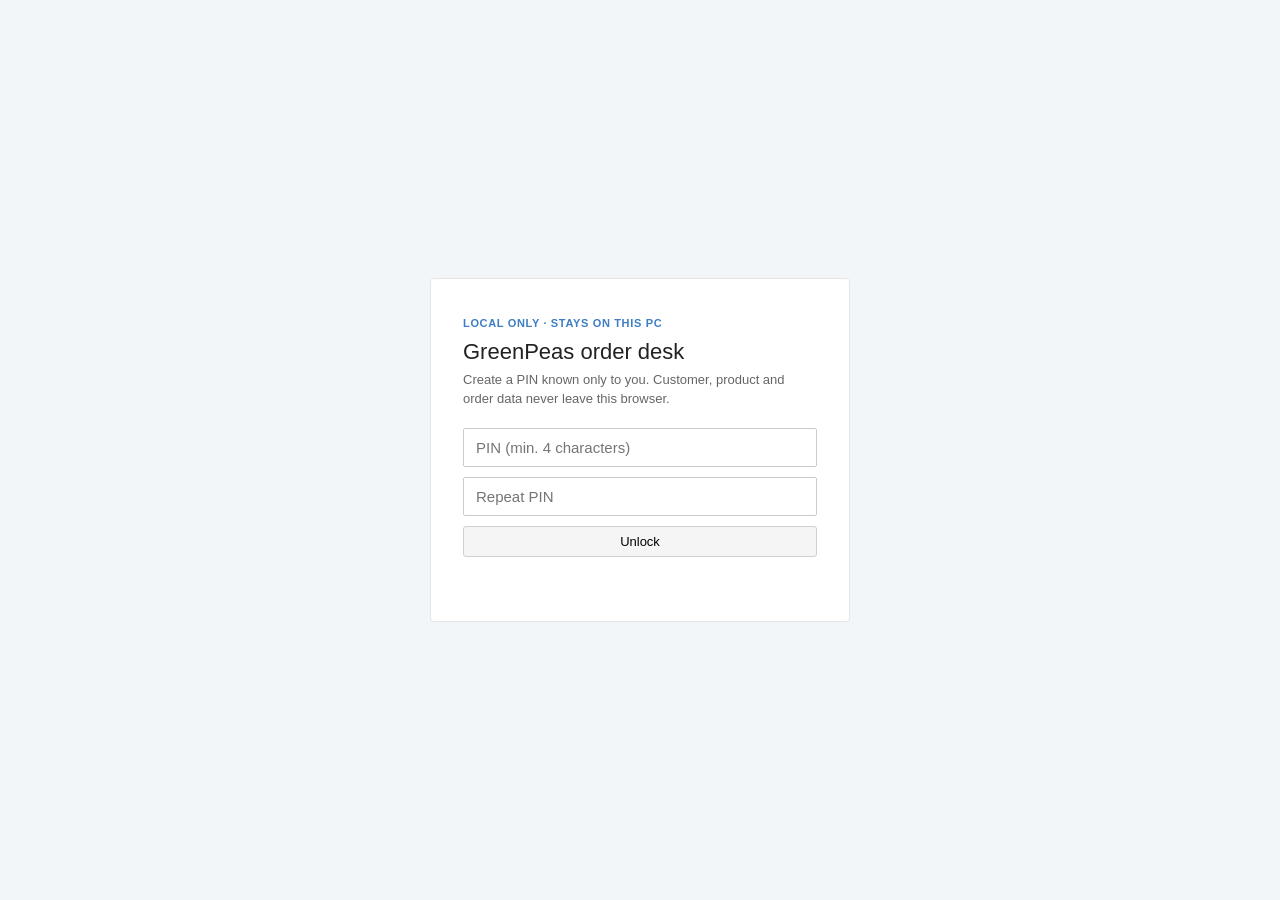
<file: order-desk/index.html>
<!DOCTYPE html>
<html lang="da">
<head>
  <meta charset="UTF-8" />
  <meta name="viewport" content="width=device-width, initial-scale=1" />
  <meta name="robots" content="noindex,nofollow" />
  <title>GreenPeas — Order desk</title>
  <style>
:root {
  --ink: #222;
  --muted: #888;
  --line: #e4e4e4;
  --paper: #f7f7f7;
  --white: #fff;
  --green: #1f6b45;
  --blue: #3d7dc4;
  --blue-btn: #7eaae0;
  --font: "Segoe UI", "Helvetica Neue", Arial, sans-serif;
}

* { box-sizing: border-box; }
html, body { margin: 0; height: 100%; }
body {
  font-family: var(--font);
  color: var(--ink);
  background: var(--paper);
  font-size: 13px;
}

.lock {
  min-height: 100%;
  display: grid;
  place-items: center;
  background: #f3f6f8;
}
.lock-card {
  width: 420px;
  background: var(--white);
  border: 1px solid #e5e5e5;
  border-radius: 4px;
  padding: 36px 32px;
}
.lock-card h1 { margin: 0 0 6px; font-size: 22px; font-weight: 500; }
.lock-card p { margin: 0 0 20px; color: #666; line-height: 1.45; }
.lock-card input {
  width: 100%;
  padding: 10px 12px;
  border: 1px solid #ccc;
  border-radius: 2px;
  font-size: 15px;
  margin-bottom: 10px;
}
.badge-priv {
  display: inline-block;
  font-size: 11px;
  letter-spacing: .06em;
  text-transform: uppercase;
  color: #3d7dc4;
  font-weight: 700;
  margin-bottom: 10px;
}

.app { display: none; min-height: 100%; }
.app.on { display: flex !important; }

.sidebar {
  width: 200px;
  background: #fff;
  border-right: 1px solid var(--line);
  color: #333;
  display: flex;
  flex-direction: column;
  flex-shrink: 0;
}
.brand { padding: 18px 16px 12px; border-bottom: 1px solid var(--line); }
.brand strong { display: block; font-size: 14px; font-weight: 600; }
.brand span { color: #888; font-size: 11px; }
.nav { padding: 10px 8px; display: flex; flex-direction: column; gap: 2px; }
.nav button {
  text-align: left;
  background: transparent;
  border: 0;
  color: #333;
  padding: 8px 10px;
  border-radius: 3px;
  cursor: pointer;
  font-size: 13px;
}
.nav button:hover, .nav button.active { background: #eef4fb; color: #1a5aa8; }
.side-foot {
  margin-top: auto;
  padding: 14px 16px 18px;
  font-size: 11px;
  color: #999;
  line-height: 1.45;
}

.main { flex: 1; display: flex; flex-direction: column; min-width: 0; background: #fff; }
.topbar {
  background: var(--white);
  border-bottom: 1px solid var(--line);
  padding: 8px 20px;
  display: flex;
  align-items: center;
  gap: 12px;
}
.topbar h2 { margin: 0; font-size: 16px; font-weight: 500; }
.topbar .spacer { flex: 1; }

button.btn {
  border: 1px solid #d0d0d0;
  background: #f5f5f5;
  border-radius: 3px;
  padding: 7px 12px;
  cursor: pointer;
  font-size: 13px;
}
button.btn.save { background: #1f6b45; border-color: #1f6b45; color: #fff; }

.sheet-wrap { background: #fff; }
.sheet-head {
  display: flex;
  justify-content: space-between;
  align-items: baseline;
  padding: 4px 0 10px;
  font-size: 13px;
}
.sheet-head span { color: #888; }
.sheet {
  overflow: auto;
  max-height: calc(100vh - 160px);
  border: 1px solid #b4b4b4;
}
.sheet table { border-collapse: collapse; font-size: 11px; }
.sheet th {
  position: sticky;
  top: 0;
  background: #548235;
  color: #fff;
  font-weight: 600;
  padding: 6px 8px;
  border: 1px solid #3f6b28;
  white-space: nowrap;
}
.sheet td {
  padding: 4px 8px;
  border: 1px solid #d0d0d0;
  white-space: nowrap;
}
.station-bar { display: flex; align-items: center; gap: 12px; margin-bottom: 10px; }
.lab-cop { border: 1px solid #ccc; padding: 2px 4px; }

.content { padding: 12px 20px 40px; background: #fff; }

.grid-2 { display: grid; grid-template-columns: 1fr 1fr; gap: 16px; }
.card {
  background: var(--white);
  border: 1px solid var(--line);
  border-radius: 2px;
}
.card h3 {
  margin: 0;
  padding: 12px 16px;
  border-bottom: 1px solid var(--line);
  font-size: 13px;
  font-weight: 650;
}
.table-wrap { overflow: auto; }
table { width: 100%; border-collapse: collapse; }
th, td {
  text-align: left;
  padding: 8px 12px;
  border-bottom: 1px solid var(--line);
  white-space: nowrap;
}
th { font-size: 12px; color: #777; font-weight: 500; }
tr.clickable { cursor: pointer; }
tr.clickable:hover { background: #f6f9fc; }

/* e-conomic order canvas */
.eco-page { color: #333; }
.eco-top {
  display: flex;
  justify-content: space-between;
  align-items: flex-start;
  margin-bottom: 8px;
}
.eco-top h1 {
  margin: 0;
  font-size: 22px;
  font-weight: 400;
  color: #4a4a4a;
}
.eco-balance { text-align: right; color: #888; font-size: 13px; }
.eco-balance b { display: block; color: #333; font-weight: 400; margin-top: 4px; }

.eco-grid {
  display: grid;
  grid-template-columns: 280px 1fr 300px;
  gap: 8px 28px;
  border-bottom: 1px solid #eee;
  padding-bottom: 12px;
}
.cust-add {
  width: 100%;
  height: 58px;
  border: 0;
  background: #ececec;
  color: #3d7dc4;
  font-size: 15px;
  cursor: pointer;
  text-decoration: underline;
}
.cust-no { color: #999; font-size: 12px; margin-bottom: 4px; }
.cust-name { font-size: 16px; font-weight: 700; margin: 0 0 4px; }
.cust-addr { color: #444; line-height: 1.35; font-size: 13px; }
.pair { display: flex; gap: 28px; margin-top: 16px; }
.lbl { font-size: 12px; color: #9a9a9a; margin-bottom: 3px; }
.val { font-size: 13px; min-height: 18px; }
.val input, .notes input, .cust-addr textarea {
  border: 0;
  border-bottom: 1px solid transparent;
  padding: 0;
  font: inherit;
  width: 100%;
  background: transparent;
}
.val input:focus, .notes input:focus { border-bottom-color: #bbb; outline: 0; }
.ph { color: #bdbdbd; }

.notes-title { font-weight: 700; margin-bottom: 8px; font-size: 13px; }
.notes .nrow {
  display: grid;
  grid-template-columns: 88px 1fr;
  gap: 8px;
  padding: 2px 0;
  align-items: center;
}
.notes .nrow span { color: #9a9a9a; font-size: 12px; }
.attach { margin-top: 18px; color: #9a9a9a; font-size: 12px; }

.eco-right { display: grid; grid-template-columns: 96px 1fr; gap: 14px; }
.show-order {
  width: 92px;
  height: 118px;
  border: 1px solid #ddd;
  background: linear-gradient(#fafafa, #eee);
  display: flex;
  align-items: flex-end;
  justify-content: center;
  padding-bottom: 8px;
  cursor: pointer;
  color: #fff;
}
.show-order span {
  background: #555;
  border-radius: 12px;
  padding: 4px 8px;
  font-size: 11px;
  display: flex;
  align-items: center;
  gap: 4px;
}
.totals .trow { display: flex; justify-content: space-between; padding: 2px 0; color: #777; }
.totals .total {
  margin-top: 10px;
  font-size: 22px;
  color: #555;
  display: flex;
  justify-content: space-between;
  align-items: baseline;
}
.totals .dkk { font-size: 12px; color: #aaa; display: block; }
.layout-line { grid-column: 1 / -1; color: #888; font-size: 12px; margin-top: 8px; }
.layout-line input { width: 100%; border: 0; font: inherit; color: #888; }

.eco-actions {
  display: flex;
  gap: 8px;
  align-items: center;
  padding: 14px 0 8px;
}
.eco-actions .right { margin-left: auto; color: #999; display: flex; gap: 10px; align-items: center; }
.ico { border: 1px solid #ddd; background: #fff; width: 32px; height: 28px; cursor: pointer; color: #666; }

.eco-lines { margin-top: 4px; }
.eco-lines table { border-top: 1px solid #e5e5e5; }
.eco-lines th {
  font-weight: 400;
  color: #888;
  font-size: 12px;
  border-bottom: 1px solid #ececec;
}
.eco-lines td { border-bottom: 1px solid #f0f0f0; padding: 9px 10px; }
.eco-lines td input {
  width: 100%;
  border: 0;
  background: transparent;
  font: inherit;
}
.eco-lines td.num { text-align: right; }
.eco-lines tr:hover { background: #f7f7f7; }
.line-foot { text-align: right; color: #999; padding: 8px 4px 0; }

.pencil { color: #ccc; font-size: 12px; margin-left: 8px; }

.modal-bg {
  position: fixed; inset: 0;
  background: rgba(0,0,0,.35);
  display: none;
  place-items: center;
  z-index: 20;
}
.modal-bg.on { display: grid; }
.modal {
  width: min(720px, 94vw);
  max-height: 82vh;
  overflow: auto;
  background: #fff;
  border-radius: 2px;
  padding: 18px;
}
.modal h3 { margin: 0 0 12px; font-weight: 500; }
.compose {
  display: grid;
  grid-template-columns: 1fr 1fr;
  gap: 10px 14px;
  margin-bottom: 14px;
}
.compose label { display: flex; flex-direction: column; gap: 4px; font-size: 12px; color: #777; }
.compose select, .compose input {
  border: 1px solid #ccc;
  padding: 6px 8px;
  font: inherit;
  color: #333;
}

.toast {
  position: fixed;
  bottom: 18px;
  right: 18px;
  background: #333;
  color: #fff;
  padding: 10px 14px;
  border-radius: 2px;
  display: none;
  z-index: 30;
}
.toast.on { display: block; }

.hidden { display: none !important; }
.hint { color: var(--muted); font-size: 12px; padding: 10px 16px 16px; }
.kpi { display: flex; gap: 12px; margin-bottom: 16px; }
.kpi .card { flex: 1; padding: 14px 16px; }
.kpi b { display: block; font-size: 22px; font-weight: 500; }
.kpi span { color: var(--muted); }

@media print {
  .sidebar, .topbar, .eco-actions, .nav, .lock { display: none !important; }
  .app { display: block !important; }
}

  </style>
</head>
<body>
  <div class="lock" id="lock">
    <form class="lock-card" id="lockForm">
      <div class="badge-priv">Local only · stays on this PC</div>
      <h1>GreenPeas order desk</h1>
      <p id="lockCopy">Create a PIN known only to you. Data never leaves this browser.</p>
      <input id="pin1" type="password" autocomplete="new-password" placeholder="PIN (min. 4 characters)" />
      <input id="pin2" type="password" autocomplete="new-password" placeholder="Repeat PIN" />
      <button class="btn primary" type="submit" style="width:100%">Unlock</button>
      <p class="hint" id="lockErr" style="padding:8px 0 0"></p>
    </form>
  </div>
  <div class="app" id="app" style="display:none">
    <aside class="sidebar">
      <div class="brand">
        <strong>GreenPeas A/S</strong>
        <span>Order handling · private</span>
      </div>
      <nav class="nav">
        <button data-view="orders" class="active">Sales orders</button>
        <button data-view="new">New order</button>
        <button data-view="catalog">Catalogues</button>
        <button data-view="packing">Excel overview</button>
        <button data-view="labels">Pallet labels</button>
        <button data-view="settings">Settings &amp; e-conomic</button>
      </nav>
      <div class="side-foot">Local PC only.</div>
    </aside>
    <section class="main">
      <header class="topbar">
        <h2 id="title">Sales orders</h2>
        <div class="spacer"></div>
        <button class="btn" id="btnImport">Import CSV</button>
        <input id="fileCsv" type="file" accept=".csv,text/csv" hidden />
        <button class="btn" id="btnLock">Lock</button>
      </header>
      <div class="content" id="content"></div>
    </section>
  </div>
  <div class="modal-bg" id="modalBg"></div>
  <div class="toast" id="toast"></div>
  <iframe id="printFrame" title="Print" aria-hidden="true" style="position:fixed;right:0;bottom:0;width:0;height:0;border:0"></iframe>
  <script>
/* Seeded from the local Order handling export. Not sent anywhere. */
window.GP_SEED = {
  company: {
    name: "GreenPeas A/S",
    address: "Industrivej 1e DK-5750 Ringe",
    gln: "15712515",
    ggn: "4063651251517",
    warehouse: "1",
    phone: "+45 3050 4918",
    country: "Danmark"
  },
  packing: [
    {
      orderNo: "2796", customerName: "Dagrofa Logistik A/S", boxes: 56, floorPallets: 1, totalPallets: 2,
      pallet: "EURO", boxesPerPallet: 28, box: "Europool 156", unitsPerBox: 10, packing: "500g flowtray",
      product: "Utrillo Peas", lot: "266", orderDate: "140926", packingDate: "09-22-26", deliveryDate: "230926",
      internalRef: "0", customerRef: "1220388303", customerNo: "6", customerId: "6", packingCode: "14",
      origin: "DK", productCode: "2", ean: "5701410416782", gtin: "05744005222214", finalGtin: "05744005222214",
      sscc: "157125152502796", warehouseNo: "1", shipFrom: "GreenPeas A/S",
      address: "Industrivej 1e DK-5750 Ringe", delivery: "Knud Højgaards vej 19 7100 Vejle",
      bbd: "260929", description: "x 10 Utrillo Peas 500g flowtray", dessin: "340250", netKg: 280, packingDay: "2"
    },
    {
      orderNo: "2847", customerName: "Dagab", boxes: 160, floorPallets: 1, totalPallets: 2,
      pallet: "SR EURO", boxesPerPallet: 80, box: "Lidl Standard 1/8 100 Grøn", unitsPerBox: 12, packing: "150g flowbag",
      product: "Sugarpeas", lot: "266", orderDate: "180926", packingDate: "09-22-26", deliveryDate: "230926",
      internalRef: "0", customerRef: "4600908699", customerNo: "164", customerId: "164.2", packingCode: "8",
      origin: "KE", productCode: "10", ean: "5712515000042", gtin: "15712515000049", finalGtin: "15712515000049",
      sscc: "157125152502847", warehouseNo: "1", shipFrom: "GreenPeas A/S",
      address: "Industrivej 1e DK-5750 Ringe", delivery: "Norregårdsleden 1, 261 51 Landskrona, Sverige",
      bbd: "260929", description: "x 12 Sugarpeas 150g flowbag", dessin: "", netKg: 288, packingDay: "2"
    },
    {
      orderNo: "2853", customerName: "Dagrofa Logistik A/S", boxes: 80, floorPallets: 1, totalPallets: 1,
      pallet: "EURO", boxesPerPallet: 80, box: "Europool 104", unitsPerBox: 12, packing: "150g flowbag",
      product: "Bobby beans", lot: "266", orderDate: "180926", packingDate: "09-22-26", deliveryDate: "230926",
      internalRef: "231", customerRef: "1220388645", customerNo: "6", customerId: "6", packingCode: "8",
      origin: "MO", productCode: "18", ean: "8718366158380", gtin: "05740032505740", finalGtin: "05740032505740",
      sscc: "157125152502853", warehouseNo: "1", shipFrom: "GreenPeas A/S",
      address: "Industrivej 1e DK-5750 Ringe", delivery: "Knud Højgaards vej 19 7100 Vejle",
      bbd: "260929", description: "x 12 Bobby beans 150g flowbag", dessin: "347920", netKg: 144, packingDay: "2"
    },
    {
      orderNo: "2864", customerName: "Coop Brøndby", boxes: 192, floorPallets: 2, totalPallets: 4,
      pallet: "EURO", boxesPerPallet: 48, box: "Coop C11", unitsPerBox: 6, packing: "500g flowtray",
      product: "Utrillo Peas", lot: "40B", orderDate: "180926", packingDate: "09-22-26", deliveryDate: "230926",
      internalRef: "0", customerRef: "4511871835", customerNo: "2", customerId: "2.1", packingCode: "14",
      origin: "DK", productCode: "2", ean: "5700381662457", gtin: "05700383178048", finalGtin: "05700383178048",
      sscc: "157125152502864", warehouseNo: "1", shipFrom: "GreenPeas A/S",
      address: "Industrivej 1e DK-5750 Ringe", delivery: "Brøndby Ferskvarecenter Vallensbæk Torvevej 7-9 2605 Brøndby",
      bbd: "260929", description: "x 6 Utrillo Peas 500g flowtray", dessin: "1000132080", netKg: 576, packingDay: "2"
    },
    {
      orderNo: "2865", customerName: "Coop Brøndby", boxes: 56, floorPallets: 1, totalPallets: 2,
      pallet: "EURO", boxesPerPallet: 28, box: "Coop C15", unitsPerBox: 8, packing: "750g flowbag",
      product: "Peas flow", lot: "40B", orderDate: "180926", packingDate: "09-22-26", deliveryDate: "230926",
      internalRef: "0", customerRef: "4511871835", customerNo: "2", customerId: "2.1", packingCode: "48",
      origin: "DK", productCode: "32", ean: "5715348236206", gtin: "05715348236213", finalGtin: "05715348236213",
      sscc: "157125152502865", warehouseNo: "1", shipFrom: "GreenPeas A/S",
      address: "Industrivej 1e DK-5750 Ringe", delivery: "Brøndby Ferskvarecenter Vallensbæk Torvevej 7-9 2605 Brøndby",
      bbd: "260929", description: "x 8 Peas flow 750g flowbag", dessin: "1000565706", netKg: 336, packingDay: "2"
    },
    {
      orderNo: "2866", customerName: "Coop Hasselager", boxes: 96, floorPallets: 1, totalPallets: 2,
      pallet: "EURO", boxesPerPallet: 48, box: "Coop C11", unitsPerBox: 6, packing: "500g flowtray",
      product: "Utrillo Peas", lot: "40B", orderDate: "180926", packingDate: "09-22-26", deliveryDate: "230926",
      internalRef: "0", customerRef: "4511872635", customerNo: "2", customerId: "2.2", packingCode: "14",
      origin: "DK", productCode: "2", ean: "5700381662457", gtin: "05700383178048", finalGtin: "05700383178048",
      sscc: "157125152502866", warehouseNo: "1", shipFrom: "GreenPeas A/S",
      address: "Industrivej 1e DK-5750 Ringe", delivery: "Hasselager Ferskvarecenter Beringvej 2 8361 Hasselager",
      bbd: "260929", description: "x 6 Utrillo Peas 500g flowtray", dessin: "1000132080", netKg: 288, packingDay: "2"
    },
    {
      orderNo: "2867", customerName: "Coop Hasselager", boxes: 56, floorPallets: 1, totalPallets: 2,
      pallet: "EURO", boxesPerPallet: 28, box: "Coop C15", unitsPerBox: 8, packing: "750g flowbag",
      product: "Peas flow", lot: "40B", orderDate: "180926", packingDate: "09-22-26", deliveryDate: "230926",
      internalRef: "0", customerRef: "4511872635", customerNo: "2", customerId: "2.2", packingCode: "48",
      origin: "DK", productCode: "32", ean: "5715348236206", gtin: "05715348236213", finalGtin: "05715348236213",
      sscc: "157125152502867", warehouseNo: "1", shipFrom: "GreenPeas A/S",
      address: "Industrivej 1e DK-5750 Ringe", delivery: "Hasselager Ferskvarecenter Beringvej 2 8361 Hasselager",
      bbd: "260929", description: "x 8 Peas flow 750g flowbag", dessin: "1000565706", netKg: 336, packingDay: "2"
    }
  ]
};

/* GS1-128 + GreenPeas Pallet label 2026 layouts (A4). */
(function (w) {
  const W = [
    "212222","222122","222221","121223","121322","131222","122213","122312","132212","221213",
    "221312","231212","112232","122132","122231","113222","123122","123221","223211","221132",
    "221231","213212","223112","312131","311222","321122","321221","312212","322112","322211",
    "212123","212321","232121","111323","131123","131321","112313","132113","132311","211313",
    "231113","231311","112133","112331","132131","113123","113321","133121","313121","211331",
    "231131","213113","213311","213131","311123","311321","331121","312113","312311","332111",
    "314111","221411","431111","111224","111422","121124","121421","141122","141221","112214",
    "112412","122114","122411","142112","142211","241211","221114","413111","241112","134111",
    "111242","121142","121241","114212","124112","124211","411212","421112","421211","212141",
    "214121","412121","111143","111341","131141","114113","114311","411113","411311","113141",
    "114131","311141","411131","211412","211214","211232","2331112"
  ];

  function barsSvg(values, h) {
    let x = 0;
    const m = 1.15;
    let r = "";
    values.forEach((code) => {
      const pat = W[code] || W[0];
      [...pat].forEach((ch, i) => {
        const ww = Number(ch) * m;
        if (i % 2 === 0) r += `<rect x="${x.toFixed(2)}" width="${ww}" height="${h}"/>`;
        x += ww;
      });
    });
    return `<svg xmlns="http://www.w3.org/2000/svg" width="${(x + 2).toFixed(1)}" height="${h}" viewBox="0 0 ${x} ${h}">${r}</svg>`;
  }

  function encode128(values, start) {
    const seq = [start, ...values];
    let sum = start;
    values.forEach((v, i) => {
      sum += v * (i + 1);
    });
    seq.push(sum % 103);
    seq.push(106);
    return seq;
  }

  function encodeCodeC(digitStr) {
    const d = String(digitStr).replace(/\D/g, "");
    const vals = [102];
    const even = d.length % 2 ? "0" + d : d;
    for (let i = 0; i < even.length; i += 2) vals.push(Number(even.slice(i, i + 2)));
    return encode128(vals, 105);
  }

  function encodeCodeB(text) {
    const vals = [102];
    [...String(text)].forEach((ch) => {
      const c = ch.charCodeAt(0);
      if (c >= 32 && c <= 127) vals.push(c - 32);
    });
    return encode128(vals, 104);
  }

  w.gpBarcodeGs1 = function (human, height) {
    const parts = String(human).match(/\(\d+\)[^(]*/g) || [human];
    const vals = [102];
    parts.forEach((part, idx) => {
      if (idx) vals.push(102);
      const d = part.replace(/[()]/g, "").replace(/\D/g, "");
      const even = d.length % 2 ? "0" + d : d;
      for (let i = 0; i < even.length; i += 2) vals.push(Number(even.slice(i, i + 2)));
    });
    const hasLetter = /[A-Za-z]/.test(human);
    const seq = hasLetter ? encodeCodeB(human.replace(/[()]/g, "")) : encode128(vals, 105);
    return `<div class="gs1">${barsSvg(seq, height || 62)}<div class="hr">${human}</div></div>`;
  };
})(window);

const STORE = "gp.orderdesk.v3";
const PIN_KEY = "gp.orderdesk.pin";
const SESSION = "gp.orderdesk.session";

function fmtDate(raw) {
  if (!raw) return "";
  if (/^\d{2}-\d{2}-\d{2}$/.test(raw)) {
    const [m, d, y] = raw.split("-");
    return `20${y}-${m}-${d}`;
  }
  if (/^\d{6}$/.test(raw)) {
    const dd = raw.slice(0, 2), mm = raw.slice(2, 4), yy = raw.slice(4, 6);
    return `20${yy}-${mm}-${dd}`;
  }
  return raw;
}

function money(n) {
  return Number(n || 0).toLocaleString("da-DK", { minimumFractionDigits: 2, maximumFractionDigits: 2 });
}

function toast(msg) {
  const el = document.getElementById("toast");
  el.textContent = msg;
  el.classList.add("on");
  setTimeout(() => el.classList.remove("on"), 2200);
}

async function sha(text) {
  const buf = await crypto.subtle.digest("SHA-256", new TextEncoder().encode(text));
  return [...new Uint8Array(buf)].map((b) => b.toString(16).padStart(2, "0")).join("");
}

function uniqPush(list, keyFn, item) {
  const k = keyFn(item);
  if (!k || list.some((x) => keyFn(x) === k)) return;
  list.push(item);
}

function catalogsFrom(packing) {
  const customers = [];
  const products = [];
  const packings = [];
  const boxes = [];
  const pallets = [];
  const origins = [];
  const eans = [];
  packing.forEach((p) => {
    uniqPush(customers, (c) => c.id, {
      id: p.customerId,
      no: p.customerNo,
      name: p.customerName,
      delivery: p.delivery,
      address: p.address
    });
    uniqPush(products, (x) => String(x.code), {
      code: String(p.productCode),
      name: p.product
    });
    uniqPush(packings, (x) => x.name, {
      name: p.packing,
      code: String(p.packingCode || "")
    });
    uniqPush(boxes, (x) => x.name, { name: p.box });
    if (p.pallet && !pallets.includes(p.pallet)) pallets.push(p.pallet);
    if (p.origin && !origins.includes(p.origin)) origins.push(p.origin);
    if (p.ean && !eans.includes(p.ean)) eans.push(p.ean);
  });
  return { customers, products, packings, boxes, pallets, origins, eans };
}

function uid() {
  return crypto.randomUUID();
}

function boxLabel(box) {
  if (/europool/i.test(box || "")) return "EuroPool kasse " + box.replace(/europool\s*/i, "");
  return box || "Kasse";
}

function produceLabel(productName, packingName, units, origin) {
  const u = units || "";
  return `${u} x ${packingName || ""} ${productName || ""}${origin ? ", origin " + origin : ""}`
    .replace(/\s+/g, " ")
    .trim();
}

function emptyLine() {
  return {
    id: uid(),
    productNo: "",
    productName: "",
    quantity: "",
    unit: "",
    unitPrice: 0,
    discount: 0,
    department: ""
  };
}

function linesFromPacking(p) {
  const qty = Number(p.boxes) || 0;
  return [
    {
      id: uid(),
      productNo: p.packingCode || p.box,
      productName: boxLabel(p.box),
      quantity: qty,
      unit: "Kasser",
      unitPrice: 0,
      discount: 0,
      department: ""
    },
    {
      id: uid(),
      productNo: p.ean || p.gtin || p.productCode,
      productName: produceLabel(p.product, p.packing, p.unitsPerBox, p.origin),
      quantity: qty,
      unit: "Box",
      unitPrice: 0,
      discount: 0,
      department: ""
    }
  ];
}

function saleFromPackingRows(rows) {
  const first = rows[0];
  return {
    id: uid(),
    number: first.orderNo,
    customerId: first.customerId,
    customerNo: first.customerNo,
    customerName: first.customerName,
    customerAddress: first.delivery,
    deliveryName: first.customerName,
    delivery: first.delivery,
    paymentTerms: "Netto 30 dage",
    date: fmtDate(first.orderDate),
    deliveryDate: fmtDate(first.deliveryDate),
    heading: "",
    text1: first.customerRef,
    text2: first.gtin || first.ean,
    externalId: "",
    yourRef: "",
    ourRef: "",
    ourRef2: "",
    otherRef: rows.map((r) => r.orderNo).join(", "),
    layout: "",
    currency: "DKK",
    lines: rows.flatMap(linesFromPacking)
  };
}

function salesFromPacking(packing) {
  const groups = new Map();
  packing.forEach((p) => {
    const key = p.customerId + "|" + p.deliveryDate;
    if (!groups.has(key)) groups.set(key, []);
    groups.get(key).push(p);
  });
  return [...groups.values()].map(saleFromPackingRows);
}

function defaultState() {
  const packing = GP_SEED.packing;
  return {
    packing,
    ...catalogsFrom(packing),
    sales: [],
    activeSale: null
  };
}

function loadState() {
  try {
    const raw = localStorage.getItem(STORE);
    if (raw) return JSON.parse(raw);
  } catch (_) {}
  return defaultState();
}

let state = loadState();

function save() {
  localStorage.setItem(STORE, JSON.stringify(state));
}

function customerById(id) {
  return state.customers.find((c) => c.id === id);
}

function lineTotal(l) {
  const q = Number(l.quantity) || 0;
  const p = Number(l.unitPrice) || 0;
  const d = Number(l.discount) || 0;
  return q * p * (1 - d / 100);
}

function saleTotals(sale) {
  const sub = (sale.lines || []).reduce((s, l) => s + lineTotal(l), 0);
  const vat = sub * 0.25;
  return { sub, vat, total: sub + vat };
}

/* ---- lock ---- */
const lock = document.getElementById("lock");
const app = document.getElementById("app");
const pin1 = document.getElementById("pin1");
const pin2 = document.getElementById("pin2");
const lockCopy = document.getElementById("lockCopy");
const lockErr = document.getElementById("lockErr");

function showApp() {
  lock.style.display = "none";
  app.classList.add("on");
  sessionStorage.setItem(SESSION, "1");
  render();
}

function showLock(setup) {
  lock.style.display = "grid";
  app.classList.remove("on");
  pin2.classList.toggle("hidden", !setup);
  lockCopy.textContent = setup
    ? "Create a PIN known only to you. Customer, product and order data never leave this browser."
    : "Enter your PIN. This desk is local to this computer.";
}

async function initLock() {
  const existing = localStorage.getItem(PIN_KEY);
  if (sessionStorage.getItem(SESSION) === "1" && existing) {
    showApp();
    return;
  }
  showLock(!existing);
}

document.getElementById("lockForm").addEventListener("submit", async (e) => {
  e.preventDefault();
  lockErr.textContent = "";
  const existing = localStorage.getItem(PIN_KEY);
  if (!existing) {
    if ((pin1.value || "").length < 4) {
      lockErr.textContent = "PIN must be at least 4 characters.";
      return;
    }
    if (pin1.value !== pin2.value) {
      lockErr.textContent = "PINs do not match.";
      return;
    }
    localStorage.setItem(PIN_KEY, await sha(pin1.value));
    pin1.value = pin2.value = "";
    showApp();
    return;
  }
  if ((await sha(pin1.value)) !== existing) {
    lockErr.textContent = "Wrong PIN.";
    return;
  }
  pin1.value = "";
  showApp();
});

document.getElementById("btnLock").addEventListener("click", () => {
  sessionStorage.removeItem(SESSION);
  pin1.value = "";
  showLock(false);
});

/* ---- nav ---- */
let view = "orders";
document.querySelectorAll(".nav button").forEach((b) => {
  b.addEventListener("click", () => {
    view = b.dataset.view;
    document.querySelectorAll(".nav button").forEach((x) => x.classList.toggle("active", x === b));
    if (view === "new") {
      state.activeSale = blankSale();
      view = "editor";
    }
    render();
  });
});

function blankSale() {
  return {
    id: uid(),
    number: "",
    isNew: true,
    customerId: "",
    customerNo: "",
    customerName: "",
    customerAddress: "",
    deliveryName: "",
    delivery: "",
    paymentTerms: "",
    date: "",
    deliveryDate: "",
    heading: "",
    text1: "",
    text2: "",
    externalId: "",
    yourRef: "",
    ourRef: "",
    ourRef2: "",
    otherRef: "",
    layout: "",
    currency: "DKK",
    lines: []
  };
}

function daDate(iso) {
  if (!iso) return "";
  const m = String(iso).match(/^(\d{4})-(\d{2})-(\d{2})/);
  if (!m) return iso;
  return `${m[3]}.${m[2]}.${m[1].slice(2)}`;
}

function persistSale(sale) {
  if (!sale) return;
  if (!sale.number) {
    const nums = state.sales.map((s) => parseInt(s.number, 10)).filter((n) => n > 0);
    sale.number = String((nums.length ? Math.max(...nums) : 28000) + 1);
  }
  sale.isNew = false;
  const i = state.sales.findIndex((x) => x.id === sale.id);
  if (i >= 0) state.sales[i] = sale;
  else state.sales.unshift(sale);
  save();
}

function esc(s) {
  return String(s ?? "")
    .replaceAll("&", "&amp;")
    .replaceAll("<", "&lt;")
    .replaceAll(">", "&gt;")
    .replaceAll('"', "&quot;");
}

function render() {
  const titles = {
    orders: "Sales orders",
    editor: state.activeSale && state.activeSale.number && !state.activeSale.isNew
      ? "Order no. " + state.activeSale.number
      : "Order",
    catalog: "Clients, products & boxes",
    packing: "Excel overview",
    labels: "Pallet labels",
    settings: "Settings & e-conomic"
  };
  document.getElementById("title").textContent = titles[view] || "Order";
  const el = document.getElementById("content");
  if (view === "orders") el.innerHTML = renderList();
  else if (view === "editor") el.innerHTML = renderEditor();
  else if (view === "catalog") el.innerHTML = renderCatalog();
  else if (view === "labels") el.innerHTML = renderLabelStation();
  else if (view === "settings") el.innerHTML = renderSettings();
  else el.innerHTML = renderOverview();
  bindView();
}

function renderList() {
  const rows = state.sales
    .map(
      (s) => `<tr class="clickable" data-open="${s.id}">
        <td>${esc(s.number)}</td>
        <td>${esc(s.customerNo)} · ${esc(s.customerName)}</td>
        <td>${esc(s.date)}</td>
        <td>${esc(s.deliveryDate)}</td>
        <td>${s.lines.length} line(s)</td>
        <td>${s.lines.reduce((n, l) => n + Number(l.quantity || 0), 0)} krt</td>
      </tr>`
    )
    .join("");
  return `
    <div class="kpi">
      <div class="card"><span>Customers</span><b>${state.customers.length}</b></div>
      <div class="card"><span>Product SKUs</span><b>${state.products.length}</b></div>
      <div class="card"><span>Boxes</span><b>${state.boxes.length}</b></div>
      <div class="card"><span>Packings</span><b>${(state.packings || []).length}</b></div>
      <div class="card"><span>Sales orders</span><b>${state.sales.length}</b></div>
    </div>
    <div class="card">
      <h3>Ready for e-conomic-style entry</h3>
      <div class="table-wrap">
        <table>
          <thead><tr><th>Order</th><th>Customer</th><th>Date</th><th>Delivery</th><th>Lines</th><th>Qty</th></tr></thead>
          <tbody>${rows || `<tr><td colspan="6">No sales orders yet</td></tr>`}</tbody>
        </table>
      </div>
      <p class="hint">Use <b>New order</b> for a blank e-conomic page. Add a customer, then add crate and product as separate lines from the catalogues — not as a fixed packing recipe.</p>
    </div>`;
}

function renderEditor() {
  const s = state.activeSale;
  if (!s) return "<p>No order selected.</p>";
  const t = saleTotals(s);
  const filled = Boolean(s.customerName);
  const title = s.number && !s.isNew ? `Order no. ${esc(s.number)}` : "Order";
  const cust = filled
    ? `<div class="cust-no">Customer no. ${esc(s.customerNo)} <span class="pencil">👍</span></div>
       <div class="cust-name" id="pickCust" style="cursor:pointer">${esc(s.customerName)}</div>
       <div class="cust-addr"><textarea id="fAddr" rows="2">${esc(s.customerAddress || s.delivery)}</textarea></div>`
    : `<button class="cust-add" id="pickCust">Add customer</button>`;
  const terms = s.paymentTerms || "";
  const dateShown = daDate(s.date);
  const delivDate = daDate(s.deliveryDate);
  const lineRows = s.lines
    .map(
      (l, i) => `<tr data-line="${l.id}">
        <td><input type="checkbox" /></td>
        <td>${i + 1}</td>
        <td><input data-f="productNo" value="${esc(l.productNo)}" /></td>
        <td><input data-f="productName" value="${esc(l.productName)}" /></td>
        <td class="num"><input data-f="quantity" type="number" step="1" value="${esc(l.quantity)}" /></td>
        <td><input data-f="unit" value="${esc(l.unit)}" /></td>
        <td class="num"><input data-f="unitPrice" type="number" step="0.01" value="${esc(l.unitPrice)}" /></td>
        <td class="num"><input data-f="discount" type="number" step="0.01" value="${esc(l.discount)}" /></td>
        <td class="num">${money(lineTotal(l))}</td>
        <td><input data-f="department" value="${esc(l.department)}" /></td>
      </tr>`
    )
    .join("");
  return `
    <div class="eco-page">
      <div class="eco-top">
        <h1>${title}</h1>
        <div class="eco-balance">Balance incl. current amount<b>${filled ? money(t.total) : ""}</b></div>
      </div>
      <div class="eco-grid">
        <div>
          ${cust}
          <div class="pair">
            <div>
              <div class="lbl">Payment terms</div>
              <div class="val ${terms ? "" : "ph"}"><input id="fTerms" placeholder="" value="${esc(terms)}" /></div>
            </div>
            <div>
              <div class="lbl">Date</div>
              <div class="val ${s.date ? "" : "ph"}"><input id="fDate" type="date" value="${esc(s.date)}" /></div>
            </div>
          </div>
          <div style="margin-top:16px">
            <div class="lbl">Delivery</div>
            ${
              filled
                ? `<div class="val"><input id="fDelName" value="${esc(s.deliveryName || s.customerName)}" /></div>
                   <div class="val"><input id="fDeliv" value="${esc(s.delivery)}" /></div>
                   <div class="val ${s.deliveryDate ? "" : "ph"}"><input id="fDelDate" type="date" value="${esc(s.deliveryDate)}" /></div>`
                : `<div class="val ph">Address</div>
                   <div class="val ph">Delivery terms and date</div>
                   <input id="fDelName" type="hidden" />
                   <input id="fDeliv" type="hidden" />
                   <input id="fDelDate" type="hidden" />`
            }
          </div>
        </div>
        <div class="notes">
          <div class="notes-title">Notes and references</div>
          ${[
            ["Heading", "fHead", s.heading],
            ["Text 1", "fT1", s.text1],
            ["Text 2", "fT2", s.text2],
            ["External Id", "fExt", s.externalId],
            ["Your ref.", "fYref", s.yourRef],
            ["Our ref.", "fOref", s.ourRef],
            ["Our ref. 2", "fOref2", s.ourRef2],
            ["Other ref.", "fXref", s.otherRef]
          ]
            .map(
              ([lab, id, val]) =>
                `<div class="nrow"><span>${lab}</span><input id="${id}" value="${esc(val)}" /></div>`
            )
            .join("")}
          <div class="attach">Attached documents</div>
        </div>
        <div>
          <div class="eco-right">
            <div class="show-order" id="btnPrint"><span>🔍 Show order</span></div>
            <div class="totals">
              <div class="trow"><span>Subtotal</span><span>${money(t.sub)}</span></div>
              <div class="trow"><span>VAT</span><span>${money(t.vat)}</span></div>
              <div class="trow"><span>Margin</span><span>${money(t.sub)} (100%)</span></div>
              <div class="total"><span>Total <span class="dkk">${esc(s.currency)}</span></span><span>${money(t.total)}</span></div>
            </div>
          </div>
          <div class="layout-line">Layout: <input id="fLay" value="${esc(s.layout)}" placeholder="" /></div>
        </div>
      </div>
      <div class="eco-actions">
        <button class="btn primary" id="btnNewLine">New order line</button>
        <button class="btn save" id="btnKeep">Save</button>
        <button class="btn" id="btnPrintOrder">Print order</button>
        <button class="btn" id="btnPrintLabels">Print pallet labels</button>
        ${filled ? `<button class="btn" id="btnSend">Send order</button>` : ""}
        <button class="btn" id="btnSave">Convert to invoice</button>
        <button class="btn">More ▾</button>
        <div class="right">
          <button class="ico" id="btnPdf" title="Print">🖨</button>
          <span>${s.lines.length} item(s) in total</span>
        </div>
      </div>
      <div class="eco-lines">
        <table>
          <thead>
            <tr>
              <th></th>
              <th>Line no.</th>
              <th>Product no.</th>
              <th>Product name</th>
              <th>Quantity</th>
              <th>Unit</th>
              <th>Unit price</th>
              <th>Discount (%)</th>
              <th>Total</th>
              <th>Afdeling</th>
            </tr>
          </thead>
          <tbody>${lineRows}</tbody>
        </table>
        <div class="line-foot">${s.lines.length} item(s) in total</div>
      </div>
    </div>`;
}

function renderCatalog() {
  const cRows = state.customers
    .map(
      (c) => `<tr><td>${esc(c.no)}</td><td>${esc(c.id)}</td><td>${esc(c.name)}</td><td>${esc(c.delivery)}</td></tr>`
    )
    .join("");
  const pRows = state.products
    .map((p) => `<tr><td>${esc(p.code)}</td><td>${esc(p.name)}</td></tr>`)
    .join("");
  const packRows = (state.packings || [])
    .map((p) => `<tr><td>${esc(p.code)}</td><td>${esc(p.name)}</td></tr>`)
    .join("");
  const boxRows = (state.boxes || [])
    .map((b) => `<tr><td>${esc(b.name)}</td></tr>`)
    .join("");
  const palRows = (state.pallets || []).map((p) => `<tr><td>${esc(p)}</td></tr>`).join("");
  const originRows = (state.origins || []).map((p) => `<tr><td>${esc(p)}</td></tr>`).join("");
  return `
    <div class="card" style="margin-bottom:16px">
      <h3>Customers (${state.customers.length})</h3>
      <div class="table-wrap"><table>
        <thead><tr><th>Customer no.</th><th>Customer ID</th><th>Name</th><th>Delivery address</th></tr></thead>
        <tbody>${cRows}</tbody>
      </table></div>
    </div>
    <div class="grid-2" style="margin-bottom:16px">
      <div class="card">
        <h3>Products (${state.products.length})</h3>
        <div class="table-wrap"><table>
          <thead><tr><th>Product no.</th><th>Name</th></tr></thead>
          <tbody>${pRows}</tbody>
        </table></div>
      </div>
      <div class="card">
        <h3>Packing (${(state.packings || []).length})</h3>
        <div class="table-wrap"><table>
          <thead><tr><th>Packing code</th><th>Packing name</th></tr></thead>
          <tbody>${packRows}</tbody>
        </table></div>
      </div>
    </div>
    <div class="grid-2" style="margin-bottom:16px">
      <div class="card">
        <h3>Boxes (${(state.boxes || []).length})</h3>
        <div class="table-wrap"><table>
          <thead><tr><th>Box name</th></tr></thead>
          <tbody>${boxRows}</tbody>
        </table></div>
      </div>
      <div class="card">
        <h3>Pallets (${(state.pallets || []).length})</h3>
        <div class="table-wrap"><table>
          <thead><tr><th>Pallet</th></tr></thead>
          <tbody>${palRows}</tbody>
        </table></div>
      </div>
    </div>
    <div class="card">
      <h3>Origins (${(state.origins || []).length})</h3>
      <div class="table-wrap"><table>
        <thead><tr><th>Origin</th></tr></thead>
        <tbody>${originRows}</tbody>
      </table></div>
      <p class="hint">These lists are independent. Mix any customer with any product, packing and box when you build an order.</p>
    </div>`;
}

function saleToExcelRows(sale) {
  const rows = [];
  const lines = sale.lines || [];
  for (let i = 0; i < lines.length; i++) {
    const l = lines[i];
    const next = lines[i + 1];
    let crate = null;
    let prod = null;
    if (l.unit === "Kasser" && next && next.unit === "Box") {
      crate = l;
      prod = next;
      i += 1;
    } else if (l.unit === "Box") prod = l;
    else crate = l;
    const qty = Number((crate || prod).quantity) || 0;
    const bpp = Number((crate || prod).boxesPerPallet) || 0;
    const units = Number((prod || crate || {}).unitsPerBox) || "";
    rows.push({
      source: "Saved",
      orderNo: sale.number,
      customerName: sale.customerName,
      boxes: qty,
      floorPallets: bpp ? 1 : "",
      totalPallets: bpp ? Math.ceil(qty / bpp) : "",
      pallet: (crate || prod).pallet || "",
      boxesPerPallet: bpp || "",
      box: (crate || prod).boxName || (crate && crate.productName) || "",
      unitsPerBox: units,
      packing: (prod || {}).packingName || "",
      packingCode: (crate || prod).packingCode || "",
      product: (prod || {}).productNameRaw || (prod && prod.productName) || "",
      productCode: (prod || {}).productCode || "",
      origin: (prod || crate || {}).origin || "",
      ean: (prod && prod.productNo) || "",
      gtin: (prod || {}).gtin || (prod && prod.productNo) || "",
      lot: (prod || crate || {}).lot || "",
      dessin: (prod || crate || {}).dessin || "",
      bbd: (prod || crate || {}).bbd || "",
      headline: `${qty} x ${units || ""} ${(prod || {}).productNameRaw || ""} ${(prod || {}).packingName || ""}`.replace(/\s+/g, " ").trim(),
      customerNo: sale.customerNo,
      customerId: sale.customerId,
      customerRef: sale.text1 || sale.yourRef,
      internalRef: sale.ourRef,
      orderDate: sale.date,
      deliveryDate: sale.deliveryDate,
      delivery: sale.delivery,
      address: sale.customerAddress,
      netKg: (prod || crate || {}).netKg || "",
      description: prod ? prod.productName : (crate && crate.productName) || ""
    });
  }
  return rows;
}

function packingToExcelRow(p) {
  return {
    source: "Excel",
    orderNo: p.orderNo,
    customerName: p.customerName,
    boxes: p.boxes,
    floorPallets: p.floorPallets,
    totalPallets: p.totalPallets,
    pallet: p.pallet,
    boxesPerPallet: p.boxesPerPallet,
    box: p.box,
    unitsPerBox: p.unitsPerBox,
    packing: p.packing,
    packingCode: p.packingCode,
    product: p.product,
    productCode: p.productCode,
    origin: p.origin,
    ean: p.ean,
    gtin: p.gtin || p.finalGtin,
    lot: p.lot,
    dessin: p.dessin,
    bbd: p.bbd,
    gln: p.gln,
    headline: `${p.boxes} x ${p.unitsPerBox} ${p.product} ${p.packing}`,
    customerNo: p.customerNo,
    customerId: p.customerId,
    customerRef: p.customerRef,
    internalRef: p.internalRef,
    orderDate: p.orderDate,
    deliveryDate: p.deliveryDate,
    delivery: p.delivery,
    address: p.address,
    netKg: p.netKg,
    description: p.description
  };
}

function allExcelRows() {
  const saved = (state.sales || []).flatMap(saleToExcelRows);
  const imported = (state.packing || []).map(packingToExcelRow);
  return saved.concat(imported);
}

function renderOverview() {
  const cols = [
    ["source", "Source"],
    ["orderNo", "Order no."],
    ["customerName", "Customer name"],
    ["customerNo", "Customer no."],
    ["customerId", "Customer ID"],
    ["boxes", "No of boxes"],
    ["floorPallets", "Floor pallets"],
    ["totalPallets", "Total pallets"],
    ["pallet", "Pallet name"],
    ["boxesPerPallet", "Boxes per pallet"],
    ["box", "Box name"],
    ["unitsPerBox", "Units per box"],
    ["packing", "Packing name"],
    ["packingCode", "Packing code"],
    ["product", "Product name"],
    ["productCode", "Product code"],
    ["origin", "Origin"],
    ["ean", "EAN"],
    ["lot", "Lot no."],
    ["orderDate", "Order date"],
    ["deliveryDate", "Delivery date"],
    ["customerRef", "Customer reference"],
    ["internalRef", "Internal reference"],
    ["delivery", "Delivery address"],
    ["address", "Address"],
    ["netKg", "Net weight in Kg"],
    ["description", "Final description"]
  ];
  const data = allExcelRows();
  const body = data
    .map((r) => {
      const cls = r.source === "Saved" ? "saved-row" : "";
      return `<tr class="${cls}">${cols
        .map(([k]) => `<td>${esc(r[k] ?? "")}</td>`)
        .join("")}</tr>`;
    })
    .join("");
  return `
    <div class="sheet-wrap">
      <div class="sheet-head">
        <strong>Order handling overview</strong>
        <span>${data.filter((r) => r.source === "Saved").length} saved · ${
          data.filter((r) => r.source === "Excel").length
        } from Excel</span>
      </div>
      <div class="sheet">
        <table>
          <thead><tr>${cols.map(([, lab]) => `<th>${lab}</th>`).join("")}</tr></thead>
          <tbody>${body || `<tr><td colspan="${cols.length}">No rows yet — save an order.</td></tr>`}</tbody>
        </table>
      </div>
      <p class="hint">Saved e-conomic orders appear here in the same columns as the Excel file, plus the original imported rows.</p>
    </div>`;
}

function bindView() {
  document.querySelectorAll("[data-open]").forEach((tr) => {
    tr.addEventListener("click", () => {
      state.activeSale = state.sales.find((s) => s.id === tr.dataset.open);
      view = "editor";
      document.querySelectorAll(".nav button").forEach((x) => x.classList.remove("active"));
      render();
    });
  });
  document.getElementById("printSel")?.addEventListener("click", () => {
    const rows = allExcelRows();
    const picked = [];
    document.querySelectorAll(".lab-chk:checked").forEach((chk) => {
      const i = Number(chk.dataset.i);
      const row = { ...rows[i] };
      row.totalPallets = Number(document.querySelector(`.lab-cop[data-i="${i}"]`)?.value) || 1;
      picked.push(row);
    });
    printPalletLabels(picked);
  });
  document.getElementById("sSave")?.addEventListener("click", () => {
    const cur = loadSet();
    cur.company = {
      name: document.getElementById("sName").value,
      phone: document.getElementById("sPhone").value,
      address: document.getElementById("sAddr").value
    };
    cur.eco = {
      app: document.getElementById("sApp").value,
      grant: document.getElementById("sGrant").value
    };
    localStorage.setItem(SET_KEY, JSON.stringify(cur));
    toast("Settings saved on this PC");
  });
  const ecoStatus = (msg) => {
    const n = document.getElementById("ecoStatus");
    if (n) n.textContent = msg;
  };
  document.getElementById("sTest")?.addEventListener("click", async () => {
    try {
      const me = await ecoFetch("/self");
      ecoStatus("Connected: agreement " + (me.agreementNumber || "") + " · " + ((me.company && me.company.name) || "ok"));
    } catch (e) {
      ecoStatus("Could not reach e-conomic. Start server.py on this PC. " + e.message);
    }
  });
  document.getElementById("sPull")?.addEventListener("click", async () => {
    try {
      const data = await ecoFetch("/customers?pagesize=1000");
      const coll = data.collection || [];
      coll.forEach((c) => {
        uniqPush(state.customers, (x) => String(x.no), {
          id: String(c.customerNumber),
          no: String(c.customerNumber),
          name: c.name,
          delivery: [c.address, c.zip, c.city].filter(Boolean).join(" ")
        });
      });
      save();
      ecoStatus("Pulled " + coll.length + " customers from e-conomic");
      toast("Customers updated");
    } catch (e) {
      ecoStatus("Pull failed. " + e.message);
    }
  });
  document.getElementById("sPush")?.addEventListener("click", async () => {
    const salePush = state.activeSale || state.sales[0];
    if (!salePush || !salePush.customerNo) {
      ecoStatus("Save an order with a customer first.");
      return;
    }
    try {
      const body = {
        date: salePush.date || new Date().toISOString().slice(0, 10),
        currency: "DKK",
        customer: { customerNumber: Number(salePush.customerNo) },
        recipient: { name: salePush.customerName, address: salePush.delivery },
        references: { other: salePush.otherRef, customerContact: salePush.text1 },
        lines: (salePush.lines || []).map((l, i) => ({
          lineNumber: i + 1,
          description: l.productName,
          quantity: Number(l.quantity) || 0,
          unitNetPrice: Number(l.unitPrice) || 0
        }))
      };
      const created = await ecoFetch("/orders/drafts", { method: "POST", body: JSON.stringify(body) });
      ecoStatus("Draft order created in e-conomic: " + (created.orderNumber || JSON.stringify(created).slice(0, 80)));
    } catch (e) {
      ecoStatus("Push failed (demo tokens cannot POST). " + e.message);
    }
  });
  const sale = state.activeSale;
  if (view !== "editor" || !sale) return;

  const persistHead = () => {
    const g = (id) => document.getElementById(id)?.value ?? "";
    sale.paymentTerms = g("fTerms");
    sale.date = g("fDate");
    sale.customerAddress = g("fAddr") || sale.customerAddress;
    sale.deliveryName = g("fDelName") || sale.deliveryName;
    sale.delivery = g("fDeliv") || sale.delivery;
    sale.deliveryDate = g("fDelDate") || sale.deliveryDate;
    sale.heading = g("fHead");
    sale.text1 = g("fT1");
    sale.text2 = g("fT2");
    sale.externalId = g("fExt");
    sale.yourRef = g("fYref");
    sale.ourRef = g("fOref");
    sale.ourRef2 = g("fOref2");
    sale.otherRef = g("fXref");
    sale.layout = g("fLay");
    if (!sale.isNew) persistSale(sale);
  };
  [
    "fTerms", "fDate", "fAddr", "fDelName", "fDeliv", "fDelDate",
    "fHead", "fT1", "fT2", "fExt", "fYref", "fOref", "fOref2", "fXref", "fLay"
  ].forEach((id) => {
    const n = document.getElementById(id);
    if (n) n.addEventListener("change", persistHead);
  });
  document.querySelectorAll("tr[data-line] input").forEach((inp) => {
    inp.addEventListener("change", () => {
      const id = inp.closest("tr").dataset.line;
      const line = sale.lines.find((l) => l.id === id);
      const f = inp.dataset.f;
      line[f] = inp.type === "number" ? Number(inp.value) : inp.value;
      if (!sale.isNew) persistSale(sale);
      render();
    });
  });
  document.querySelectorAll("[data-del]").forEach((b) => {
    b.addEventListener("click", () => {
    sale.lines = sale.lines.filter((l) => l.id !== b.dataset.del);
    if (!sale.isNew) persistSale(sale);
    render();
    });
  });
  document.getElementById("pickCust")?.addEventListener("click", pickCustomer);
  document.getElementById("btnNewLine")?.addEventListener("click", pickProduct);
  const saveNow = () => {
    persistHead();
    persistSale(sale);
    toast("Saved on this PC");
    render();
  };
  const saveAndList = () => {
    persistHead();
    persistSale(sale);
    toast("Saved — shown in Sales orders and Overview");
    view = "orders";
    document.querySelectorAll(".nav button").forEach((x) => x.classList.toggle("active", x.dataset.view === "orders"));
    render();
  };
  document.getElementById("btnKeep")?.addEventListener("click", saveAndList);
  document.getElementById("btnSave")?.addEventListener("click", saveNow);
  document.getElementById("btnSend")?.addEventListener("click", saveNow);
  document.getElementById("btnPrint")?.addEventListener("click", () => printOrderPaper(sale));
  document.getElementById("btnPdf")?.addEventListener("click", () => printOrderPaper(sale));
  document.getElementById("btnPrintOrder")?.addEventListener("click", () => printOrderPaper(sale));
  document.getElementById("btnPrintLabels")?.addEventListener("click", () => {
    persistHead();
    persistSale(sale);
    printPalletLabels(saleToExcelRows(sale));
  });
}

function openModal(html, after) {
  const bg = document.getElementById("modalBg");
  bg.classList.add("on");
  bg.innerHTML = `<div class="modal">${html}</div>`;
  bg.querySelector(".modal").addEventListener("click", (e) => e.stopPropagation());
  bg.onclick = () => bg.classList.remove("on");
  after?.(bg);
}

function pickCustomer() {
  openModal(
    `<h3>Customers</h3><input class="search" id="q" placeholder="Search name, number, ID…" />
     <div class="table-wrap"><table><tbody id="pickBody"></tbody></table></div>`,
    (bg) => {
      const draw = () => {
        const q = (bg.querySelector("#q").value || "").toLowerCase();
        bg.querySelector("#pickBody").innerHTML = state.customers
          .filter((c) => `${c.name} ${c.no} ${c.id}`.toLowerCase().includes(q))
          .map(
            (c) => `<tr class="clickable" data-id="${esc(c.id)}"><td>${esc(c.no)}</td><td>${esc(c.id)}</td><td>${esc(c.name)}</td><td>${esc(c.delivery)}</td></tr>`
          )
          .join("");
        bg.querySelectorAll("[data-id]").forEach((tr) => {
          tr.onclick = () => {
            const c = customerById(tr.dataset.id);
            Object.assign(state.activeSale, {
              customerId: c.id,
              customerNo: c.no,
              customerName: c.name,
              customerAddress: c.delivery,
              deliveryName: c.name,
              delivery: c.delivery,
              paymentTerms: state.activeSale.paymentTerms || "Netto 30 dage",
              date: state.activeSale.date || new Date().toISOString().slice(0, 10)
            });
            bg.classList.remove("on");
            render();
          };
        });
      };
      bg.querySelector("#q").oninput = draw;
      draw();
    }
  );
}

function options(list, valueFn, labelFn) {
  return list
    .map((item) => {
      const v = valueFn(item);
      const l = labelFn(item);
      return `<option value="${esc(v)}">${esc(l)}</option>`;
    })
    .join("");
}

function pickProduct() {
  const products = state.products || [];
  const packings = state.packings || [];
  const boxes = state.boxes || [];
  const pallets = state.pallets || [];
  const origins = state.origins || [];
  const eans = state.eans || [];
  openModal(
    `<h3>New order line</h3>
     <p class="hint" style="padding:0 0 12px">Pick each reference on its own. Add a crate line, a product line, or both.</p>
     <div class="compose">
       <label>Kind
         <select id="cKind">
           <option value="box">Crate / box (Kasser)</option>
           <option value="product">Product (Box)</option>
           <option value="both">Crate and product as two lines</option>
         </select>
       </label>
       <label>Box
         <select id="cBox"><option value="">—</option>${options(boxes, (b) => b.name, (b) => b.name)}</select>
       </label>
       <label>Product
         <select id="cProd"><option value="">—</option>${options(products, (p) => p.code, (p) => p.code + " · " + p.name)}</select>
       </label>
       <label>Packing
         <select id="cPack"><option value="">—</option>${options(packings, (p) => p.name, (p) => (p.code ? p.code + " · " : "") + p.name)}</select>
       </label>
       <label>Origin
         <select id="cOrig"><option value="">—</option>${origins.map((o) => `<option>${esc(o)}</option>`).join("")}</select>
       </label>
       <label>Pallet
         <select id="cPal"><option value="">—</option>${pallets.map((o) => `<option>${esc(o)}</option>`).join("")}</select>
       </label>
       <label>Boxes per pallet
         <input id="cBpp" type="number" step="1" value="" />
       </label>
       <label>Units per box
         <input id="cUnits" type="number" step="1" value="10" />
       </label>
       <label>Quantity
         <input id="cQty" type="number" step="1" value="1" />
       </label>
       <label>Product no. (optional override)
         <select id="cEan"><option value="">Use product / box code</option>${eans.map((o) => `<option>${esc(o)}</option>`).join("")}</select>
       </label>
     </div>
     <button class="btn primary" id="cAdd" type="button">Add to order</button>`,
    (bg) => {
      bg.querySelector("#cAdd").onclick = () => {
        const kind = bg.querySelector("#cKind").value;
        const boxName = bg.querySelector("#cBox").value;
        const prodCode = bg.querySelector("#cProd").value;
        const packName = bg.querySelector("#cPack").value;
        const origin = bg.querySelector("#cOrig").value;
        const pallet = bg.querySelector("#cPal").value;
        const bpp = Number(bg.querySelector("#cBpp").value) || 0;
        const units = Number(bg.querySelector("#cUnits").value) || 0;
        const qty = Number(bg.querySelector("#cQty").value) || 0;
        const ean = bg.querySelector("#cEan").value;
        const product = products.find((p) => String(p.code) === String(prodCode));
        const packing = packings.find((p) => p.name === packName);
        const sale = state.activeSale;
        if (kind === "box" || kind === "both") {
          if (!boxName) {
            toast("Choose a box");
            return;
          }
          sale.lines.push({
            id: uid(),
            productNo: (packing && packing.code) || boxName,
            productName: boxLabel(boxName),
            quantity: qty,
            unit: "Kasser",
            unitPrice: 0,
            discount: 0,
            department: "",
            boxName,
            packingCode: packing ? packing.code : "",
            pallet,
            boxesPerPallet: bpp
          });
        }
        if (kind === "product" || kind === "both") {
          if (!product) {
            toast("Choose a product");
            return;
          }
          sale.lines.push({
            id: uid(),
            productNo: ean || product.code,
            productName: produceLabel(product.name, packName, units, origin),
            quantity: qty,
            unit: "Box",
            unitPrice: 0,
            discount: 0,
            department: "",
            boxName,
            packingName: packName,
            packingCode: packing ? packing.code : "",
            productNameRaw: product.name,
            productCode: product.code,
            origin,
            unitsPerBox: units,
            pallet,
            boxesPerPallet: bpp
          });
        }
        if (!sale.isNew) persistSale(sale);
        bg.classList.remove("on");
        render();
      };
    }
  );
}

document.getElementById("btnImport").addEventListener("click", () => document.getElementById("fileCsv").click());
document.getElementById("fileCsv").addEventListener("change", async (e) => {
  const file = e.target.files?.[0];
  if (!file) return;
  const text = await file.text();
  const packing = parseCsv(text);
  if (!packing.length) {
    toast("No order rows found");
    return;
  }
  state.packing = packing;
  Object.assign(state, catalogsFrom(packing));
  save();
  toast("Catalogues updated locally — " + packing.length + " packing rows");
  view = "orders";
  render();
  e.target.value = "";
});

function parseCsv(text) {
  const lines = text.split(/\r?\n/);
  let headerIdx = lines.findIndex((l) => l.toLowerCase().includes("order no") && l.toLowerCase().includes("customer"));
  if (headerIdx < 0) headerIdx = 0;
  const split = (row) => row.split(";").map((c) => c.trim());
  const headers = split(lines[headerIdx]);
  const idx = (name) => headers.findIndex((h) => h.toLowerCase() === name.toLowerCase());
  const packing = [];
  for (let i = headerIdx + 1; i < lines.length; i++) {
    const cols = split(lines[i]);
    if (!cols[0] || !/^\d+$/.test(cols[0])) continue;
    const g = (n) => cols[idx(n)] || "";
    packing.push({
      orderNo: g("Order no."),
      customerName: g("Customer name"),
      boxes: Number(g("No of boxes")) || 0,
      floorPallets: Number(g("Floor pallets")) || 0,
      totalPallets: Number(g("Total pallets")) || 0,
      pallet: g("Pallet name"),
      boxesPerPallet: Number(g("Boxes per pallet")) || 0,
      box: g("Box name"),
      unitsPerBox: Number(g("Units per box")) || 0,
      packing: g("Packing name"),
      product: g("Product name"),
      lot: g("Lot no."),
      orderDate: g("Order date"),
      packingDate: g("Packing date"),
      deliveryDate: g("Delivery date"),
      internalRef: g("Internal reference"),
      customerRef: g("Customer reference"),
      customerNo: g("Customer no."),
      customerId: String(g("Customer ID")).replace(/\.$/, ""),
      packingCode: String(Number(g("Packing  code") || g("Packing code")) || ""),
      origin: g("Origin"),
      productCode: String(Number(g("Product code")) || g("Product code")),
      ean: g("EAN"),
      gtin: g("GTIN"),
      finalGtin: g("Final GTIN"),
      sscc: g("SSCC"),
      warehouseNo: String(Number(g("Warehouse no.")) || 1),
      shipFrom: g("Departure warehouse"),
      address: g("Address"),
      delivery: g("Delivery address"),
      bbd: g("Best before"),
      description: g("Final description"),
      dessin: g("Dessin"),
      netKg: Number(g("Net weight in Kg")) || 0,
      packingDay: g("Packing day no.")
    });
  }
  return packing;
}

const SET_KEY = "gp.orderdesk.settings";

function loadSet() {
  try {
    return JSON.parse(localStorage.getItem(SET_KEY) || "{}");
  } catch (_) {
    return {};
  }
}

function company() {
  return Object.assign({ phone: "+45 3050 4918" }, GP_SEED.company, loadSet().company || {});
}

function compactDate(raw) {
  if (!raw) return "";
  if (/^\d{6}$/.test(raw)) return raw;
  const iso = fmtDate(raw);
  const m = String(iso).match(/^(\d{4})-(\d{2})-(\d{2})/);
  if (m) return m[3] + m[2] + m[1].slice(2);
  return raw;
}

const C39 = {
  0: "nnnwwnwnn",
  1: "wnnwnnnnw",
  2: "nnwwnnnnw",
  3: "wnwwnnnnn",
  4: "nnnwwnnnw",
  5: "wnnwwnnnn",
  6: "nnwwwnnnn",
  7: "nnnwnnwnw",
  8: "wnnwnnwnn",
  9: "nnwwnnwnn",
  A: "wnnnnwnnw",
  B: "nnwnnwnnw",
  C: "wnwnnwnnn",
  D: "nnnnwwnnw",
  E: "wnnnwwnnn",
  F: "nnwnwwnnn",
  G: "nnnnnwwnw",
  H: "wnnnnwwnn",
  I: "nnwnnwwnn",
  J: "nnnnwwwnn",
  K: "wnnnnnnww",
  L: "nnwnnnnww",
  M: "wnwnnnnwn",
  N: "nnnnwnnww",
  O: "wnnnwnnwn",
  P: "nnwnwnnwn",
  Q: "nnnnnnwww",
  R: "wnnnnnwwn",
  S: "nnwnnnwwn",
  T: "nnnnwnwwn",
  U: "wwnnnnnnw",
  V: "nwwnnnnnw",
  W: "wwwnnnnnn",
  X: "nwnnwnnnw",
  Y: "wwnnwnnnn",
  Z: "nwwnwnnnn",
  "-": "nwnnnnwnw",
  ".": "wwnnnnwnn",
  " ": "nwwnnnwnn",
  "*": "nwnnwnwnn"
};

function barcodeHtml(text) {
  const payload = ("*" + String(text || "").toUpperCase().replace(/[^0-9A-Z. -]/g, "") + "*").slice(0, 24);
  let html = '<div class="bc">';
  [...payload].forEach((ch) => {
    const pat = C39[ch] || C39[0];
    [...pat].forEach((bit) => {
      html += `<i class="${bit === "w" ? "bar w" : "bar n"}"></i>`;
    });
    html += '<i class="bar gap"></i>';
  });
  html += `</div><div class="bc-text">${esc(text)}</div>`;
  return html;
}

function openPrint(inner, kind) {
  const html = `<!DOCTYPE html><html><head><meta charset="UTF-8"><title>Print</title>
    <style>
      body { font-family: "Segoe UI", Arial, sans-serif; margin: 0; color: #111; }
      ${kind === "label" ? labelPrintCss() : orderPrintCss()}
    </style></head><body class="${kind}">${inner}</body></html>`;
  let frame = document.getElementById("printFrame");
  if (!frame) {
    frame = document.createElement("iframe");
    frame.id = "printFrame";
    frame.setAttribute("aria-hidden", "true");
    frame.style.cssText = "position:fixed;right:0;bottom:0;width:0;height:0;border:0;";
    document.body.appendChild(frame);
  }
  const doc = frame.contentWindow && frame.contentWindow.document;
  if (!doc) {
    toast("Could not open the print view");
    return;
  }
  doc.open();
  doc.write(html);
  doc.close();
  setTimeout(() => {
    frame.contentWindow.focus();
    frame.contentWindow.print();
  }, 400);
}

function labelPrintCss() {
  return `
    @page { size: A4; margin: 12mm 14mm; }
    .page { page-break-after: always; width: 170mm; min-height: 250mm; color: #111; }
    .page:last-child { page-break-after: auto; }
    .frame {
      border: 1.6px solid #111;
      padding: 8px 12px 10px;
      position: relative;
      margin: 2px 0 8px;
    }
    .frame:before, .frame:after { content: ""; position: absolute; width: 10px; height: 10px; border: 1.6px solid #111; }
    .frame:before { top: -1px; left: -1px; border-right: 0; border-bottom: 0; }
    .frame:after { top: -1px; right: -1px; border-left: 0; border-bottom: 0; }
    .cap { font-size: 11px; margin: 8px 0 2px; }
    .from-row { display: flex; justify-content: space-between; gap: 12px; font-size: 14px; }
    .from-row strong { font-size: 15px; }
    .to-name { font-size: 15px; font-weight: 700; }
    .to-addr { font-size: 13px; margin-top: 4px; }
    hr.rule { border: 0; border-top: 1.6px solid #111; margin: 10px 0 14px; }
    .dn { text-align: center; margin: 10px 0 6px; }
    .dn .t { font-size: 18px; font-weight: 700; }
    .dn .n { font-size: 20px; font-weight: 700; letter-spacing: .02em; }
    .dn .sub { margin-top: 6px; font-size: 13px; }
    .g3 { display: grid; grid-template-columns: 1fr 1fr 1fr; gap: 14px 18px; font-size: 13px; margin: 12px 0; }
    .g3 .k { font-weight: 700; }
    .g3 .v { margin-top: 2px; }
    .center-bc { text-align: center; margin-top: 18px; }
    .gs1 { text-align: center; margin: 8px 0; }
    .gs1 svg { display: block; margin: 0 auto; max-width: 150mm; }
    .gs1 .hr { font-size: 11px; margin-top: 3px; letter-spacing: .02em; }
    .meta2 { display: grid; grid-template-columns: 1.1fr 1fr; gap: 6px 24px; font-size: 13px; }
    .meta2 .k { display: inline-block; min-width: 110px; font-weight: 500; }
    .side-col { display: flex; align-items: center; gap: 8px; }
    .vert { writing-mode: vertical-rl; transform: rotate(180deg); font-size: 14px; font-weight: 600; }
    .vert-r { writing-mode: vertical-rl; font-size: 13px; font-weight: 600; }
    .bc-wrap { display: grid; grid-template-columns: 28px 1fr 28px; align-items: center; margin-top: 10px; }
    .pl-title { font-size: 26px; font-weight: 700; text-align: center; margin: 0 0 12px; }
    .pl-head { display: flex; justify-content: space-between; align-items: baseline; margin-bottom: 10px; }
    .pl-box { border: 1.5px solid #111; padding: 10px 12px; margin-bottom: 14px; }
    .pl-box h4 { margin: 0 0 8px; font-size: 13px; }
    .pl-box .blank { min-height: 48px; border: 1px solid #ccc; }
    .pl-grid { display: grid; grid-template-columns: 1fr 1fr 1fr; gap: 6px 16px; font-size: 13px; }
    .pl-grid b { font-weight: 600; }
    .foot { display: flex; justify-content: space-between; margin-top: 24px; font-size: 12px; }
  `;
}

function addrFrames(row) {
  const co = company();
  return `
    <div class="cap">From</div>
    <div class="frame from-row"><strong>${esc(co.name)}</strong><span>${esc(co.address)}</span></div>
    <div class="cap">To</div>
    <div class="frame">
      <div class="to-name">${esc(row.customerName)}</div>
      <div class="to-addr">${esc(row.delivery)}</div>
    </div>`;
}

function padGtin(g) {
  const d = String(g || "").replace(/\D/g, "");
  if (!d) return "";
  return d.padStart(14, "0").slice(-14);
}

function gs1CheckDigit(numStr) {
  const d = String(numStr).replace(/\D/g, "");
  let sum = 0;
  let mul = 3;
  for (let i = d.length - 1; i >= 0; i--) {
    sum += Number(d[i]) * mul;
    mul = mul === 3 ? 1 : 3;
  }
  return String((10 - (sum % 10)) % 10);
}

function makeSscc(row, palletNo) {
  const gln = String(row.gln || company().gln || "15712515").replace(/\D/g, "").slice(0, 8);
  const order = String(row.orderNo || "0").replace(/\D/g, "").padStart(4, "0").slice(-4);
  const serial = String(palletNo).padStart(2, "0");
  const body = (gln + "250" + order + serial).slice(0, 17);
  return body + gs1CheckDigit(body);
}

function enrichPacking(row) {
  const r = { ...row };
  const hit = (state.packing || []).find(
    (p) =>
      String(p.orderNo) === String(r.orderNo) ||
      (p.product === r.product && p.box === r.box && p.customerName === r.customerName)
  );
  if (hit) {
    r.gtin = r.gtin || hit.gtin || hit.finalGtin;
    r.ean = r.ean || hit.ean;
    r.dessin = r.dessin || hit.dessin;
    r.lot = r.lot || hit.lot;
    r.bbd = r.bbd || hit.bbd;
    r.origin = r.origin || hit.origin;
    r.boxesPerPallet = r.boxesPerPallet || hit.boxesPerPallet;
    r.floorPallets = r.floorPallets || hit.floorPallets;
    r.totalPallets = r.totalPallets || hit.totalPallets;
    r.pallet = r.pallet || hit.pallet;
    r.unitsPerBox = r.unitsPerBox || hit.unitsPerBox;
    r.packing = r.packing || hit.packing;
    r.box = r.box || hit.box;
    r.netKg = r.netKg || hit.netKg;
    r.gln = r.gln || hit.gln;
    r.customerRef = r.customerRef || hit.customerRef;
    r.delivery = r.delivery || hit.delivery;
  }
  return r;
}

function daComma(n) {
  if (n === "" || n == null) return "";
  return String(n).replace(".", ",");
}

function deliveryNoteHtml(row) {
  const co = company();
  const units = daComma(row.unitsPerBox);
  const head = `${row.boxes} x ${units} ${row.product || ""} ${row.packing || ""}`.replace(/\s+/g, " ").trim();
  const split = Number(row.totalPallets) || "";
  const bc = typeof gpBarcodeGs1 === "function" ? gpBarcodeGs1(String(row.orderNo), 52) : "";
  return `<article class="page">
    ${addrFrames(row)}
    <hr class="rule" />
    <div class="dn">
      <div class="t">Delivery note</div>
      <div class="n">${esc(row.customerRef || row.orderNo)}</div>
      <div class="sub">${esc(head)}</div>
    </div>
    <hr class="rule" />
    <div class="g3">
      <div><div class="k">Order date</div><div class="v">${esc(compactDate(row.orderDate))}</div></div>
      <div><div class="k">Delivery date</div><div class="v">${esc(compactDate(row.deliveryDate))}</div></div>
      <div><div class="k">Order number</div><div class="v">${esc(row.orderNo)}</div></div>
      <div><div class="k">Dessin</div><div class="v">${esc(row.dessin)}</div></div>
      <div><div class="k">Order reference</div><div class="v">${esc(row.customerRef)}</div></div>
      <div><div class="k">Lot number</div><div class="v">${esc(row.lot)}</div></div>
      <div><div class="k">Total boxes</div><div class="v">${esc(row.boxes)}</div></div>
      <div><div class="k">Units per box</div><div class="v">${esc(units)}</div></div>
      <div><div class="k">Product</div><div class="v">${esc(row.product)}</div></div>
      <div><div class="k">Transport pallet</div><div class="v">${esc(row.floorPallets)}</div></div>
      <div><div class="k">Split pallet</div><div class="v">${esc(split)}</div></div>
      <div><div class="k">Pallet type</div><div class="v">${esc(row.pallet)}</div></div>
      <div><div class="k">Contact details</div><div class="v">${esc(co.phone)}</div></div>
      <div><div class="k">Origin</div><div class="v">${esc(row.origin)}</div></div>
      <div><div class="k">Net weight Kg</div><div class="v">${esc(row.netKg)}</div></div>
    </div>
    <div class="center-bc">${bc}</div>
  </article>`;
}

function gs1PalletHtml(row, palletNo, total) {
  const gtin = padGtin(row.gtin || row.ean);
  const per = Number(row.boxesPerPallet) || Number(row.boxes) || 0;
  const units = daComma(row.unitsPerBox);
  const bbd = compactDate(row.bbd || row.deliveryDate);
  const gln13 = String(row.gln || company().gln || "15712515").replace(/\D/g, "").padEnd(13, "0").slice(0, 13);
  const sscc = makeSscc(row, total - palletNo + 1);
  const h1 = `(02)${gtin}(37)${per}(400)${row.customerRef || ""}`;
  const h2 = `(412)${gln13}(15)${bbd}(10)${row.lot || ""}`;
  const h3 = `(00)${sscc}`;
  const desc = `${per} &nbsp; x ${units} ${esc(row.product)} ${esc(row.packing)}`;
  const b1 = typeof gpBarcodeGs1 === "function" ? gpBarcodeGs1(h1, 58) : "";
  const b2 = typeof gpBarcodeGs1 === "function" ? gpBarcodeGs1(h2, 58) : "";
  const b3 = typeof gpBarcodeGs1 === "function" ? gpBarcodeGs1(h3, 58) : "";
  return `<article class="page">
    ${addrFrames(row)}
    <hr class="rule" />
    <div class="meta2">
      <div><span class="k">Description</span> ${desc}</div>
      <div></div>
      <div><span class="k">Best before</span> ${esc(bbd)}</div>
      <div><span class="k">Dessign</span> ${esc(row.dessin)}</div>
      <div><span class="k">Order number</span> ${esc(row.orderNo)}</div>
      <div><span class="k">Order reference</span> ${esc(row.customerRef)}</div>
      <div></div>
      <div><span class="k">Delivery date</span> ${esc(compactDate(row.deliveryDate))}</div>
      <div><span class="k">GTIN</span> ${esc(gtin)}</div>
      <div><span class="k">Lot number</span> ${esc(row.lot)}</div>
      <div><span class="k">Origin</span> ${esc(row.origin)}</div>
      <div><span class="k">Quality class</span> 1</div>
    </div>
    <hr class="rule" />
    <div class="bc-wrap">
      <div class="vert">Pallet ${palletNo}/${total}</div>
      <div>${b1}${b2}<div style="display:flex;align-items:center;gap:8px"><span>SSCC</span><div style="flex:1">${b3}</div></div></div>
      <div class="vert-r">${esc(row.customerRef)}</div>
    </div>
  </article>`;
}

function packingListHtml(row) {
  const co = company();
  const bc = typeof gpBarcodeGs1 === "function" ? gpBarcodeGs1(String(row.orderNo), 40) : "";
  return `<article class="page">
    <div class="pl-head">
      <div style="font-size:12px;letter-spacing:.12em">GREEN · PEAS</div>
      <div class="pl-title">Packing list</div>
      <div style="font-size:22px;font-weight:700">${esc(row.orderNo)}</div>
    </div>
    <div class="pl-box">
      <div class="pl-grid">
        <div>Order number <b>${esc(row.orderNo)}</b></div>
        <div>Pallet type <b>${esc(row.pallet)}</b></div>
        <div>Lot number <b>${esc(row.lot)}</b></div>
        <div>Client <b>${esc(row.customerName)}</b></div>
        <div>Transport pallets <b>${esc(row.floorPallets)}</b></div>
        <div>Barcode<br/><b>${esc(row.ean)}</b></div>
        <div>Process <b>${esc(row.packing)}</b></div>
        <div>Total pallets <b>${esc(row.totalPallets)}</b></div>
        <div></div>
        <div>Product <b>${esc(row.product)}</b></div>
        <div>Box type <b>${esc(row.box)}</b></div>
        <div></div>
        <div>Packing date <b>${esc(row.orderDate)}</b></div>
        <div>Boxes per pallet <b>${esc(row.boxesPerPallet)}</b></div>
        <div></div>
        <div>Delivery date <b>${esc(compactDate(row.deliveryDate))}</b></div>
        <div>Units per box <b>${esc(daComma(row.unitsPerBox))}</b></div>
        <div>Total boxes <b>${esc(row.boxes)}</b></div>
      </div>
    </div>
    <div class="pl-box"><h4>Batches used for this order:</h4><div class="blank"></div></div>
    <div class="pl-box"><h4>Sorted kilograms:</h4><div class="blank"></div></div>
    <div class="pl-box">
      <div>Team:</div><div class="blank" style="min-height:22px;margin:6px 0"></div>
      <div>Packing line:</div><div class="blank" style="min-height:22px;margin:6px 0"></div>
      <div>Start time:</div><div class="blank" style="min-height:22px;margin:6px 0"></div>
      <div>End time:</div><div class="blank" style="min-height:22px;margin:6px 0"></div>
      <div>Time spent for sorting:</div><div class="blank" style="min-height:22px;margin:6px 0"></div>
    </div>
    <div class="foot">
      <div>${esc(co.name)}<br/>${esc(co.address)}</div>
      <div>${bc}<div style="text-align:right;font-size:20px;font-weight:700">${esc(row.orderNo)}</div></div>
    </div>
  </article>`;
}

function printPalletLabels(rows) {
  const parts = [];
  (rows || []).forEach((raw) => {
    const row = enrichPacking(raw);
    const n = Math.max(1, Number(row.totalPallets) || 1);
    parts.push(deliveryNoteHtml(row));
    for (let i = n; i >= 1; i--) parts.push(gs1PalletHtml(row, i, n));
    parts.push(packingListHtml(row));
  });
  if (!parts.length) {
    toast("No pallet rows to print");
    return;
  }
  openPrint(parts.join(""), "label");
}

function orderPrintCss() {
  return `
    @page { size: A4; margin: 14mm; }
    h1 { font-weight: 500; font-size: 22px; margin: 0 0 12px; }
    table { width: 100%; border-collapse: collapse; margin-top: 16px; font-size: 12px; }
    th, td { border-bottom: 1px solid #ddd; padding: 6px 4px; text-align: left; }
    .meta { display: grid; grid-template-columns: 1fr 1fr; gap: 16px; font-size: 13px; }
    .tot { text-align: right; margin-top: 16px; }
  `;
}

function printOrderPaper(sale) {
  const t = saleTotals(sale);
  const lines = (sale.lines || [])
    .map(
      (l, i) =>
        `<tr><td>${i + 1}</td><td>${esc(l.productNo)}</td><td>${esc(l.productName)}</td><td>${esc(l.quantity)}</td><td>${esc(l.unit)}</td><td>${money(l.unitPrice)}</td><td>${money(lineTotal(l))}</td></tr>`
    )
    .join("");
  openPrint(
    `<h1>Order no. ${esc(sale.number || "")}</h1>
     <div class="meta">
       <div><b>${esc(sale.customerName)}</b><br/>${esc(sale.delivery)}<br/>${esc(sale.paymentTerms)} · ${esc(daDate(sale.date))}</div>
       <div>Your ref. ${esc(sale.yourRef || sale.text1)}<br/>Other ref. ${esc(sale.otherRef)}</div>
     </div>
     <table><thead><tr><th>#</th><th>Product no.</th><th>Name</th><th>Qty</th><th>Unit</th><th>Price</th><th>Total</th></tr></thead>
     <tbody>${lines}</tbody></table>
     <div class="tot">Subtotal ${money(t.sub)} · VAT ${money(t.vat)} · <b>Total ${money(t.total)} DKK</b></div>`,
    "order"
  );
}

function renderLabelStation() {
  const rows = allExcelRows();
  const body = rows
    .map((r, i) => {
      const copies = Math.max(1, Number(r.totalPallets) || 1);
      return `<tr>
        <td><input type="checkbox" class="lab-chk" data-i="${i}" checked /></td>
        <td><input class="lab-cop" data-i="${i}" type="number" min="1" value="${copies}" style="width:52px" /></td>
        <td>${esc(r.ean)}</td>
        <td>${esc(r.gtin)}</td>
        <td>${esc(r.orderNo)}</td>
        <td>${esc(r.customerName)}</td>
        <td>${esc(r.boxes)}</td>
        <td>${esc(r.floorPallets)}</td>
        <td>${esc(r.totalPallets)}</td>
        <td>${esc(r.product)}</td>
      </tr>`;
    })
    .join("");
  return `
    <div class="station">
      <div class="station-bar">
        <button class="btn save" id="printSel">Print selected labels</button>
        <span class="hint" style="padding:0">One label per pallet (copies = total pallets), same layout as Pallet label 2026.</span>
      </div>
      <div class="sheet">
        <table>
          <thead><tr>
            <th></th><th>Copies</th><th>EAN</th><th>GTIN</th><th>Order no.</th>
            <th>Customer name</th><th>No of boxes</th><th>Floor pallets</th><th>Total pallets</th><th>Product</th>
          </tr></thead>
          <tbody>${body}</tbody>
        </table>
      </div>
    </div>`;
}

function renderSettings() {
  const s = loadSet();
  const co = company();
  const eco = s.eco || { app: "", grant: "" };
  return `
    <div class="card" style="max-width:720px">
      <h3>Company on pallet labels</h3>
      <div class="compose" style="padding:16px">
        <label>Name <input id="sName" value="${esc(co.name)}" /></label>
        <label>Phone <input id="sPhone" value="${esc(co.phone)}" /></label>
        <label style="grid-column:1/-1">Address <input id="sAddr" value="${esc(co.address)}" /></label>
      </div>
    </div>
    <div class="card" style="max-width:720px;margin-top:16px">
      <h3>Visma e-conomic</h3>
      <p class="hint">Yes — this desk can connect to Visma e-conomic on your PC only. Tokens never leave this computer. Run <code>start-local.sh</code> / <code>server.py</code> so the local proxy can call restapi.e-conomic.com (browsers block that from a double-clicked file). Create an app at e-conomic → Apps, then paste App Secret Token and Agreement Grant Token. Demo tokens <code>demo</code> / <code>demo</code> only allow GET.</p>
      <div class="compose" style="padding:16px">
        <label>App secret token <input id="sApp" type="password" value="${esc(eco.app)}" /></label>
        <label>Agreement grant token <input id="sGrant" type="password" value="${esc(eco.grant)}" /></label>
      </div>
      <div style="padding:0 16px 16px;display:flex;gap:8px">
        <button class="btn save" id="sSave">Save settings</button>
        <button class="btn" id="sTest">Test connection</button>
        <button class="btn" id="sPull">Pull customers</button>
        <button class="btn" id="sPush">Push current order as draft</button>
      </div>
      <p class="hint" id="ecoStatus"></p>
    </div>`;
}

function ecoUrl(path) {
  if (location.protocol === "http:" && location.hostname === "127.0.0.1") return "/eco" + path;
  return "https://restapi.e-conomic.com" + path;
}

async function ecoFetch(path, opts = {}) {
  const eco = loadSet().eco || {};
  const res = await fetch(ecoUrl(path), {
    ...opts,
    headers: {
      "Content-Type": "application/json",
      "X-AppSecretToken": eco.app || "demo",
      "X-AgreementGrantToken": eco.grant || "demo",
      ...(opts.headers || {})
    }
  });
  const text = await res.text();
  let data = null;
  try {
    data = JSON.parse(text);
  } catch (_) {
    data = { raw: text };
  }
  if (!res.ok) throw new Error((data && (data.message || data.error)) || res.status);
  return data;
}

initLock();

  </script>
</body>
</html>
</file>
